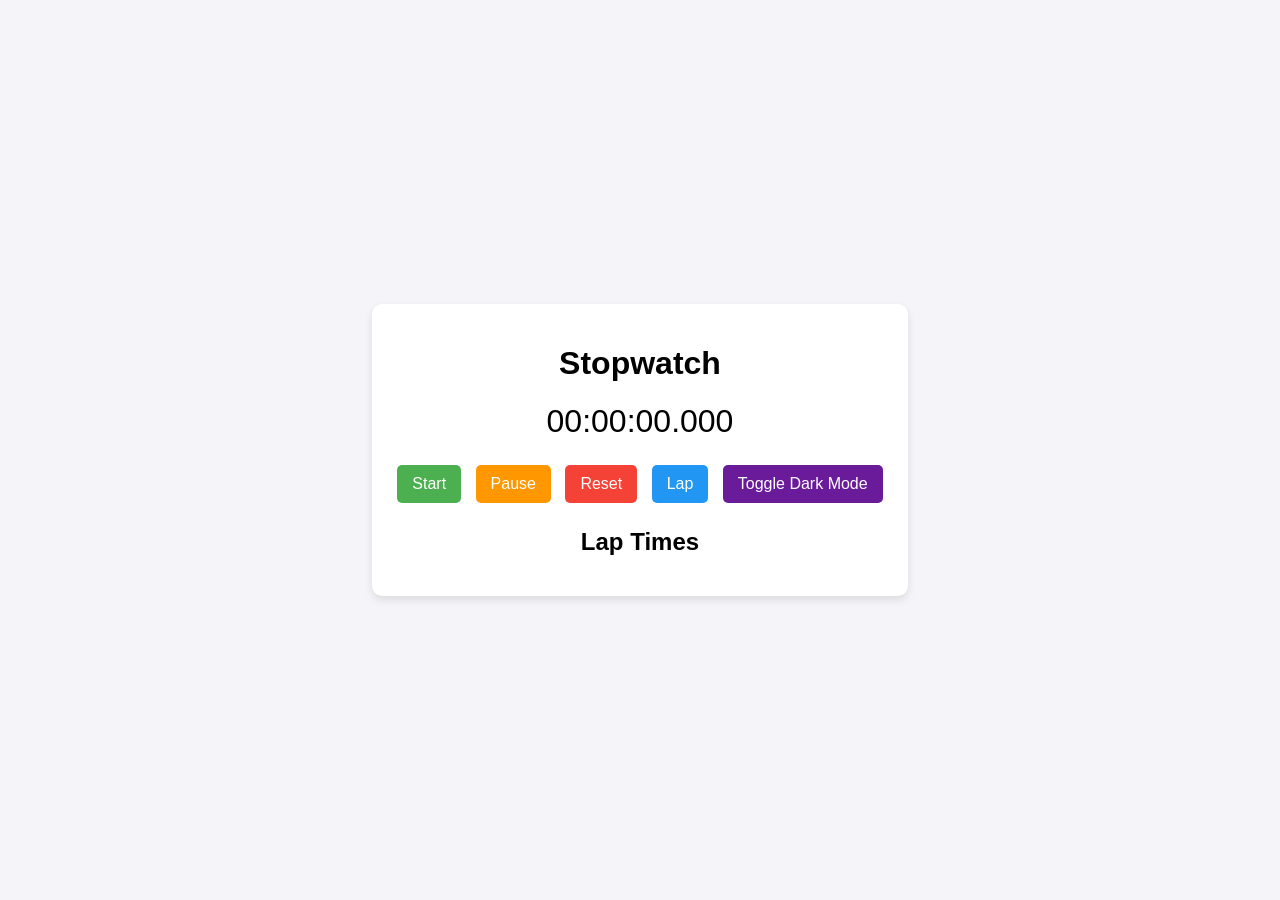
<file: index.html>
<!DOCTYPE html>
<html lang="en">
<head>
  <meta charset="UTF-8">
  <meta name="viewport" content="width=device-width, initial-scale=1.0">
  <title>Stopwatch</title>
  <link rel="stylesheet" href="style.css">
</head>
<body>
  <div class="stopwatch">
    <h1>Stopwatch</h1>
    <div class="time-display">00:00:00.000</div>
    <div class="controls">
      <button id="start">Start</button>
      <button id="pause">Pause</button>
      <button id="reset">Reset</button>
      <button id="lap">Lap</button>
      <button id="toggle-dark-mode">Toggle Dark Mode</button>
    </div>
    <div class="laps">
      <h2>Lap Times</h2>
      <ul id="laps-list"></ul>
    </div>
  </div>
  <script src="script.js"></script>
</body>
</html>
</file>
<file: style.css>
body {
  font-family: Arial, sans-serif;
  display: flex;
  justify-content: center;
  align-items: center;
  height: 100vh;
  margin: 0;
  background-color: #f4f4f9;
  transition: background-color 0.3s ease;
}

body.dark-mode {
  background-color: #121212;
  color: #ffffff;
}

.stopwatch {
  text-align: center;
  background: #ffffff;
  padding: 20px;
  border-radius: 10px;
  box-shadow: 0 4px 8px rgba(0, 0, 0, 0.1);
  transition: background-color 0.3s ease, color 0.3s ease;
}

body.dark-mode .stopwatch {
  background: #1e1e1e;
}

.time-display {
  font-size: 2rem;
  margin: 20px 0;
}

.controls button {
  padding: 10px 15px;
  margin: 5px;
  font-size: 1rem;
  border: none;
  border-radius: 5px;
  cursor: pointer;
}

#start {
  background-color: #4caf50;
  color: #ffffff;
}

#pause {
  background-color: #ff9800;
  color: #ffffff;
}

#reset {
  background-color: #f44336;
  color: #ffffff;
}

#lap {
  background-color: #2196f3;
  color: #ffffff;
}

#toggle-dark-mode {
  background-color: #6a1b9a;
  color: #ffffff;
}

.laps {
  margin-top: 20px;
}

.laps ul {
  list-style: none;
  padding: 0;
}

.laps ul li {
  padding: 5px 0;
  border-bottom: 1px solid #ddd;
}

body.dark-mode .laps ul li {
  border-color: #333;
}
</file>
